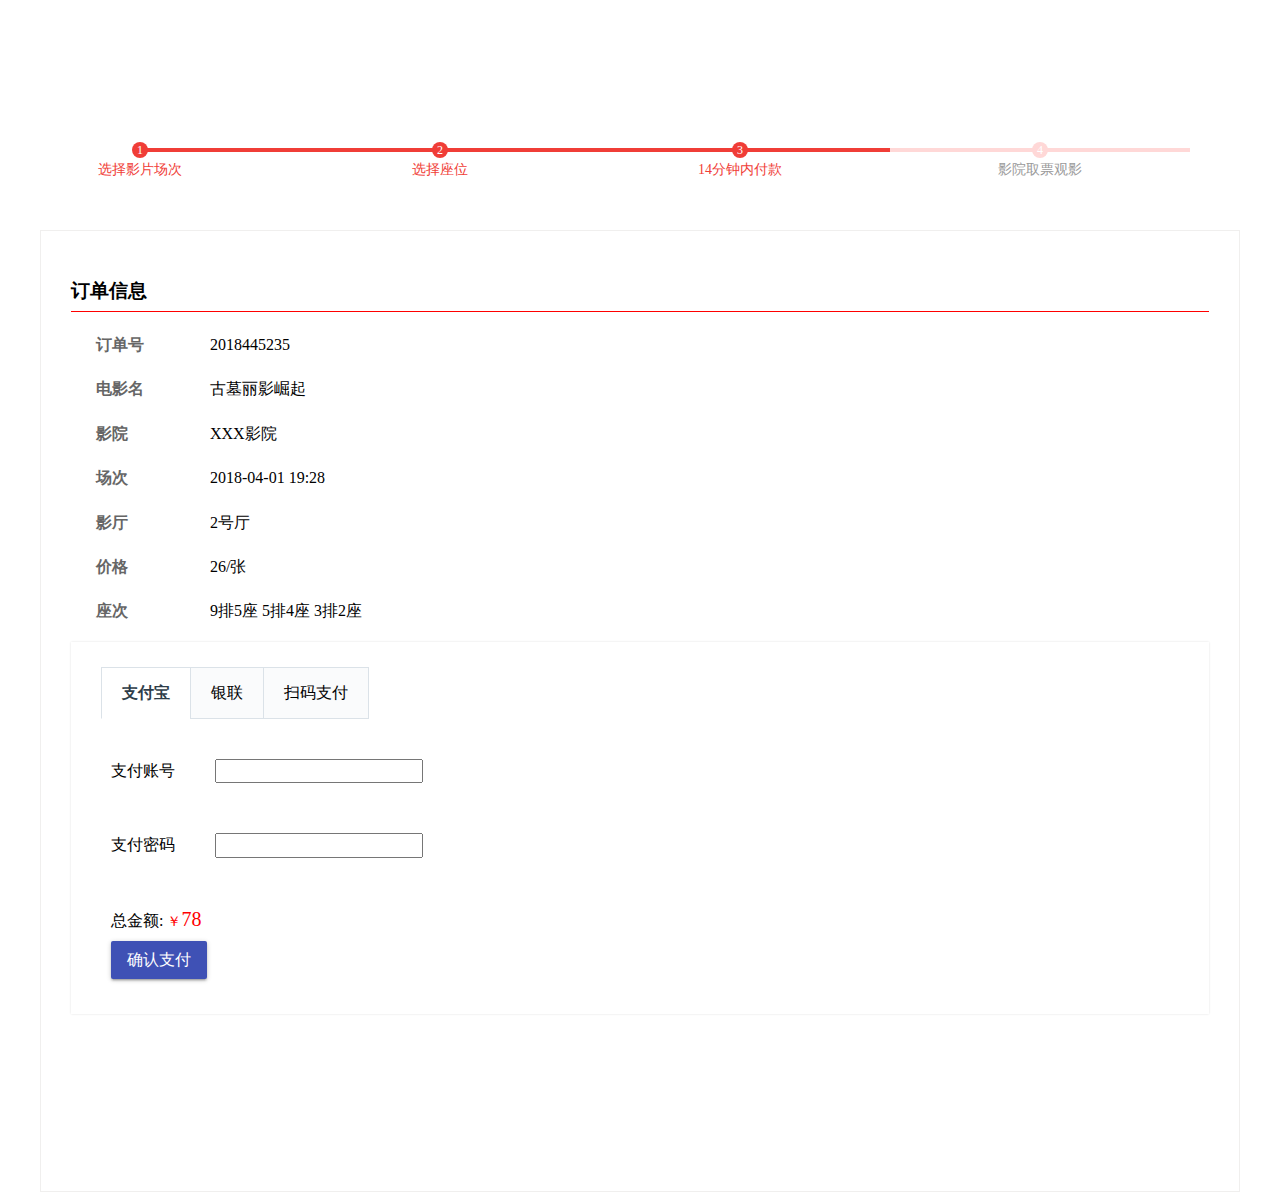
<file: pay.html>
<!DOCTYPE html>
<html lang="en">

	<head>
		<meta charset="UTF-8">
		<meta name="viewport" content="width=device-width, initial-scale=1.0">
		<meta http-equiv="X-UA-Compatible" content="ie=edge">
		<link rel="stylesheet" href="./assets/css/normalize.css">
		<link rel="stylesheet" href="./assets/css/pay.css">
		<link rel="stylesheet" href="./assets/css/seat.css">
		<title>Pay</title>
	</head>

	<body>
		<div class="container" style="margin-top: 130px;">
			<div class="order-progress-bar" style="margin-left: -50px;">
				<div class="step first done">
					<span class="step-num">1</span>
					<div class="bar"></div>
					<span class="step-text">选择影片场次</span>
				</div>
				<div class="step done">
					<span class="step-num">2</span>
					<div class="bar"></div>
					<span class="step-text">选择座位</span>
				</div>
				<div class="step done">
					<span class="step-num">3</span>
					<div class="bar"></div>
					<span class="step-text">14分钟内付款</span>
				</div>
				<div class="step last">
					<span class="step-num">4</span>
					<div class="bar"></div>
					<span class="step-text">影院取票观影</span>
				</div>
			</div>
			<div class="order-container" style="border: 1px solid #F0EFEE;">
				<h3 class="order-title">订单信息</h3>
				<div class="order-info">
					<div class="order-id">
						<div class="order-label">订单号</div>
						<div class="order-value">2018445235</div>
					</div>
					<div class="order-filmname">
						<div class="order-label">电影名</div>
						<div class="order-value">古墓丽影崛起</div>
					</div>
					<div class="order-cinema">
						<div class="order-label">影院</div>
						<div class="order-value">XXX影院</div>
					</div>
					<div class="order-time">
						<div class="order-label">场次</div>
						<div class="order-value">2018-04-01 19:28</div>
					</div>
					<div class="order-hall">
						<div class="order-label">影厅</div>
						<div class="order-value">2号厅</div>
					</div>
					<div class="order-price">
						<div class="order-label">价格</div>
						<div class="order-value">26/张</div>
					</div>
					<div class="order-seats">
						<div class="order-label">座次</div>
						<div class="order-value">9排5座 5排4座 3排2座</div>
					</div>
				</div>
				<div class="order-payment">
					<div class="switcher">
						<div class="tab-title-container">
							<div class="tab-title">支付宝</div>
							<div class="tab-title">银联</div>
							<div class="tab-title">扫码支付</div>
						</div>
						<div class="tab-content-container">
							<div class="tab-content">
								<form action="#">

									<div class="form-group">
										<div class="form-label">支付账号</div>
										<input class="form-input" name="username">
									</div>
									<div class="form-group">
										<div class="form-label">支付密码</div>
										<input type="password" class="form-input" name="passwd">
									</div>
									<div class="total-price">
										<div class="price-label">总金额:</div>
										<div class="price">78</div>
									</div>
									<div class="pay-confirm">
										<button type="submit" class="pay-btn">确认支付</button>
									</div>
								</form>
							</div>
							<div class="tab-content">
								<form action="#">
									<div class="form-group">
										<div class="form-label">银行账号</div>
										<input class="form-input" name="username">
									</div>
									<div class="form-group">
										<div class="form-label">密码</div>
										<input type="password" class="form-input" name="passwd">
									</div>
									<div class="total-price">
										<div class="price-label">总金额:</div>
										<div class="price">78</div>
									</div>
									<div class="pay-confirm">
										<button type="submit" class="pay-btn">确认支付</button>
									</div>
								</form>
							</div>
							<div class="tab-content">
								<form action="#">
									<div class="qrcode">
										<img src="./assets/img/paycode.png" alt="">
									</div>
									<div class="total-price">
										<div class="price-label">总金额:</div>
										<div class="price">78</div>
									</div>
									<div class="pay-confirm">
										<button type="submit" class="pay-btn">确认支付</button>
									</div>
								</form>
							</div>
						</div>
					</div>
				</div>
			</div>
		</div>
		<script src="./assets/js/Switcher.js"></script>
		<script>
			const switcher = new Switcher();
			switcher.init();
		</script>
	</body>

</html>
</file>
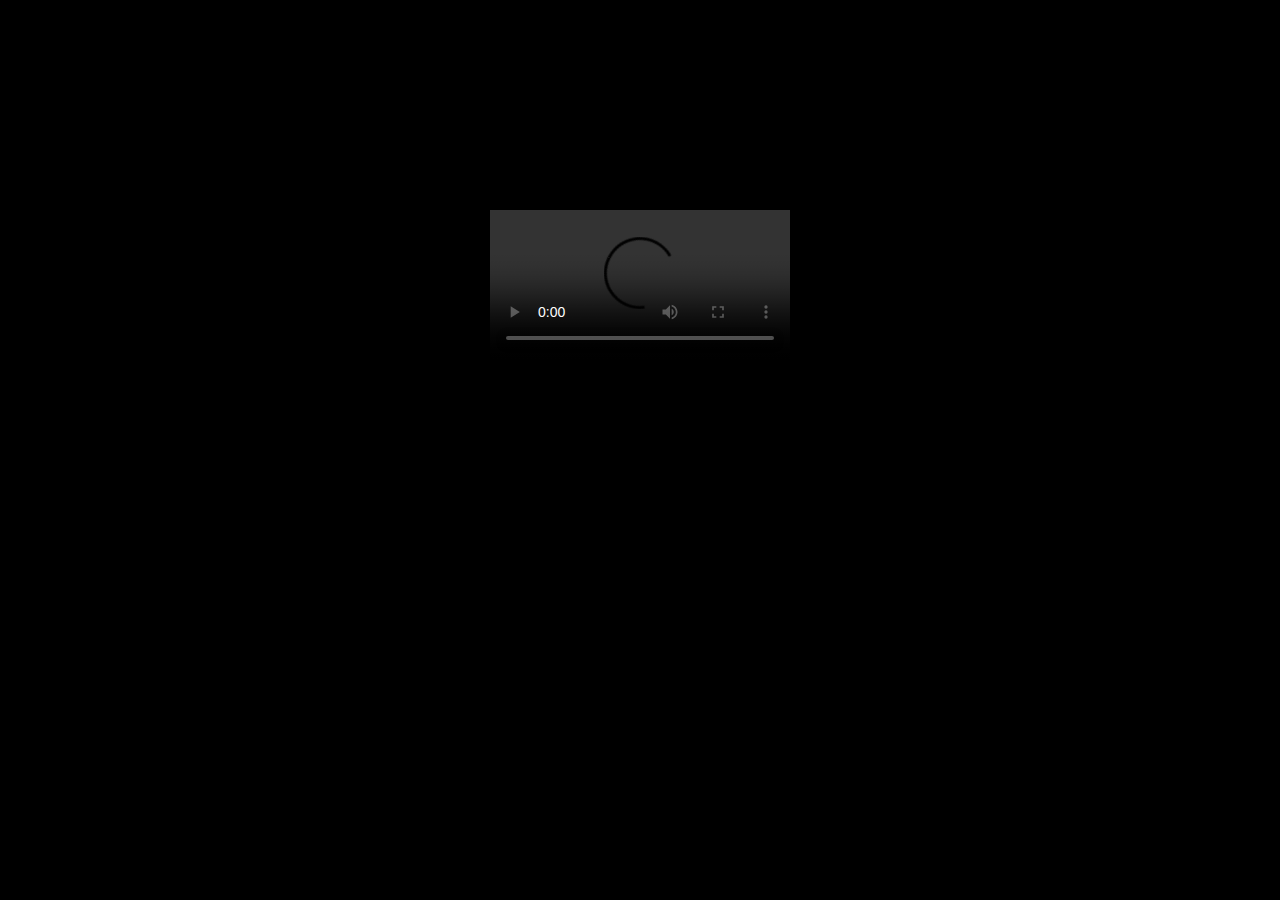
<file: videoplayer.html>
<!DOCTYPE html>
<html lang="en">

<head>
  <meta charset="UTF-8">
  <meta name="viewport" content="width=device-width, initial-scale=1.0">
  <meta http-equiv="X-UA-Compatible" content="ie=edge">
  <link rel="stylesheet" href="./assets/css/normalize.css">
  <link rel="stylesheet" href="./assets/css/videoplayer.css">
  <title>Video Player</title>
</head>

<body>
  <div class="container">
    <div class="player-wrapper">
      <div class="player-container">
        <video id="player" controls>
          <source src="https://blog.maoyu.info/hall-of-fame.mp4">
        </video>
      </div>
      <!-- <div class="player-controls">
        <div class="player-controls-container">
          <div class="progress-bar-container">
            <div class="progress-bar">
              <div class="progress-bar-padding"></div>
            </div>
          </div>
          <div class="controls-wrapper">
            <div class="left-controls">
              <button class="play-pause play">
              </button>

            </div>
            <div class="right-controls"></div> -->
    </div>
  </div>
  </div>
  </div>
  </div>
  <script src="./assets/js/videoplayer.js"></script>
</body>

</html>
</file>
<file: assets/css/pay.css>
.container {
  width: 1200px;
  margin: 0 auto;
}

.order-container {
	height: 900px;
  padding: 30px;
}

.order-title {
  border-bottom: 1px solid red;
  padding-bottom: 10px;
}

.order-info {
  margin-left: 20px;
}

.order-label,
.order-value {
  display: inline-block;
  padding: 5px;
  min-width: 100px;
  font-size: 16px;
}

.order-label {
  font-weight: bold;
  color: #666;
}

.order-info > div {
  margin-bottom: 16px;
}

.order-payment {
  padding: 20px;
  box-shadow: 0px 0px 2px 0px rgba(0, 0, 0, 0.12);
}

/* Switcher */
.tab-title-container {
  display: flex;
  padding: 5px 10px;
}

.tab-title {
  display: inline-block;
  padding: 16px 20px;
  background-color: #fafbfc;
  border: 1px solid #dbe2e8;
  cursor: pointer;
}

.tab-title:not(:last-child) {
  border-right: transparent;
}

.tab-title.active {
  font-weight: bold;
  color: rgb(46, 61, 73);
  background: rgb(255, 255, 255);
  border-bottom: 1px solid rgb(255, 255, 255);
}

.tab-content-container {
  padding-top: 20px;
  margin-left: 20px;
  height: 250px;
  display: flex;
  flex-direction: column;
  justify-content: center;
}

.tab-content {
  display: none;
}

.tab-content.active {
  display: block;
}

.form-group {
  margin-bottom: 50px;
}

.form-group > div {
  display: inline-block;
  min-width: 100px;
}

.qrcode {
  width: 200px;
  height: 200px;
  margin-top: 16px;
}

.qrcode img {
  width: 100%;
  height: 100%;
}

.pay-btn {
  background-color: #3f51b5;
  border: none;
  outline: none;
  color: #fff;
  padding: 10px 16px;
  cursor: pointer;
  box-shadow: 0px 1px 5px 0px rgba(0, 0, 0, 0.2),
    0px 2px 2px 0px rgba(0, 0, 0, 0.14), 0px 3px 1px -2px rgba(0, 0, 0, 0.12);
  border-radius: 2px;
}

.pay-btn:hover {
  background-color: #303f9f;
}

.total-price {
  margin: 10px 0;
}

.total-price > div {
  display: inline-block;
}

.price {
  font-size: 20px;
  color: red;
}

.price::before {
  content: '\FFE5';
  font-size: 14px;
}
</file>
<file: assets/css/seat.css>
.container {
  width: 1200px;
  margin: 0 auto;
  height: 900px;
}

.clearfix::after {
  content: ' ';
  display: table;
  clear: both;
}

/* Order progress */
.order-progress-bar {
  height: 60px;
  width: 100%;
  margin: 40px 0;
  text-align: center;
}

.order-progress-bar .step {
  float: left;
  width: 25%;
}

.order-progress-bar .done .step-num {
  background-color: #f03d37;
}

.order-progress-bar .step-num {
  color: #fff;
  font-size: 12px;
  display: inline-block;
  width: 16px;
  height: 16px;
  line-height: 16px;
  border-radius: 10px;
  text-align: center;
  background-color: #ffd8d7;
  position: relative;
  top: 10px;
}

.order-progress-bar .done .bar {
  border-color: #f03d37;
}

.order-progress-bar .first .bar {
  border-left-color: transparent !important;
}

.order-progress-bar .bar {
  width: 0;
  height: 4px;
  border-left: 150px solid #ffd8d7;
  border-right: 150px solid #ffd8d7;
}
.order-progress-bar .step-text {
  font-size: 14px;
  color: #999;
  display: inline-block;
  margin-top: 10px;
}
.order-progress-bar .done .step-text {
  color: #f03d37;
}

/* Main */
.main {
  width: 100%;
  border: 1px solid #e5e5e5;
  font-size: 0;
  padding-bottom: 60px;
}

.side {
  width: 340px;
  background-color: #f9f9f9;
  padding: 20px;
  display: inline-block;
}

/* Hall */

.hall {
  width: 820px;
  display: inline-block;
  vertical-align: top;
}

.hall .seat-example {
  margin: 30px 0 30px 118px;
}

.hall .seat-example .example {
  display: inline-block;
  font-size: 16px;
  color: #666;
  height: 26px;
  line-height: 26px;
  padding-left: 38px;
  background-repeat: no-repeat;
  margin-right: 50px;
}

.hall .seat-example .selectable-example {
  background-image: url(../img/selectable.png);
}

.hall .seat-example .sold-example {
  background-image: url(../img/sold.png);
}

.hall .seat-example .selected-example {
  background-image: url(../img/selected.png);
}

.hall .seat-example .couple-example {
  padding-left: 77px;
  background-image: url(../img/couple.png);
}

.seats-block {
  font-size: 0;
  overflow: hidden;
  margin-left: 20px;
  white-space: nowrap;
}

.seats-block .row-id-container {
  width: 20px;
  float: left;
  margin-top: 112px;
  white-space: normal;
}

.seats-block .seats-container {
  margin-left: 50px;
  overflow: auto;
  position: relative;
  padding-top: 112px;
}

.seats-block .row-id {
  font-size: 16px;
  color: #999;
  margin-right: 40px;
  margin-bottom: 10px;
  display: inline-block;
  width: 20px;
  height: 26px;
  line-height: 29px;
  text-align: center;
}

.seats-block .seats-container {
  margin-left: 50px;
  overflow: auto;
  position: relative;
  padding-top: 112px;
}

.seats-block .screen-container {
  display: inline-block;
  position: absolute;
  top: 0;
  bottom: 0;
  z-index: -1;
}

.seats-block .screen-container .screen {
  width: 550px;
  padding-top: 50px;
  text-align: center;
  font-size: 16px;
  color: #666;
  background-position-x: center;
  position: relative;
  margin-bottom: 40px;
}

.seats-block .screen-container .c-screen-line {
  width: 0;
  border-left: 1px dashed #e5e5e5;
  position: absolute;
  top: 90px;
  bottom: 0;
  left: 50%;
}

.seats-block .seats-wrapper {
  display: inline-block;
  min-width: 550px;
}
.seats-block .row {
  white-space: nowrap;
  margin-bottom: 10px;
  text-align: center;
}
.seats-block .seat {
  display: inline-block;
  font-size: 0;
  width: 30px;
  height: 26px;
  margin: 0 5px;
  background-image: url(../img/selectable.png);
  background-position: 0 1px;
  cursor: pointer;
}

.seats-block .seat.selected {
  background-image: url(../img/selected.png);
  cursor: pointer;
}

.seats-block .seat.sold {
  background-image: url(../img/sold.png);
  cursor: default;
}

/* Side */
.side .movie-info .poster {
  width: 115px;
  height: 158px;
  border: 2px solid #fff;
  -webkit-box-shadow: 0 2px 7px 0 hsla(0, 0%, 53%, 0.5);
  box-shadow: 0 2px 7px 0 hsla(0, 0%, 53%, 0.5);
  float: left;
}

.side .movie-info .content {
  margin-left: 140px;
}

.side .movie-info .content .name {
  font-size: 20px;
  font-weight: 700;
  color: #333;
  margin: 0 0 14px;
}

.side .show-info {
  margin-top: 20px;
}

.side .info-item {
  font-size: 12px;
  color: #999;
  margin-bottom: 4px;
}

.side .show-info .info-item {
  margin-bottom: 9px;
}

.side .info-item {
  font-size: 12px;
  color: #999;
  margin-bottom: 4px;
}

.side .show-info .info-item .value {
  width: 85%;
}

.side .info-item .value {
  color: #151515;
  margin-left: 2px;
}

.text-ellipsis {
  overflow: hidden;
  white-space: nowrap;
  text-overflow: ellipsis;
}

.side .show-info .info-item .screen {
  color: #f03d37;
}

.side .show-info .info-item > span {
  display: inline-block;
  vertical-align: top;
  font-size: 14px;
}
.side .ticket-info {
  padding: 20px 0 10px;
  border-top: 1px dashed #e5e5e5;
  border-bottom: 1px dashed #e5e5e5;
}

.side .ticket-info .text {
  font-size: 14px;
  color: #999;
  float: left;
}

.side .ticket-info .ticket-container {
  margin-left: 42px;
  margin-bottom: 20px;
  position: relative;
  top: -5px;
}

.side .ticket-info .ticket {
  cursor: default;
  position: relative;
  font-size: 12px;
  color: #f03d37;
  display: inline-block;
  width: 60px;
  height: 30px;
  line-height: 30px;
  text-align: center;
  margin: 0 12px 10px 0;
  background-image: url(../img/ticket.png);
}

.side .ticket-info .buy-limit {
  font-size: 14px;
  color: #999;
  margin: 0;
}

.side .ticket-info .no-selected {
  font-size: 14px;
  color: #333;
  text-align: center;
  margin: 28px 0 39px;
}

.side .ticket-info .no-selected span {
  color: #f03d37;
}

.side .ticket-info .total-price {
  font-size: 14px;
  color: #333;
}
.side .confirm-order {
  padding: 20px 0;
  text-align: center;
}

.side .ticket-info .total-price .price {
  color: #f03d37;
  font-size: 24px;
}

.side .ticket-info .total-price .price:before {
  content: '\FFE5';
  font-size: 14px;
}

.side .confirm-order .confirm-btn {
  cursor: default;
  width: 260px;
  height: 42px;
  line-height: 42px;
  text-align: center;
  font-size: 16px;
  color: #fff;
  border-radius: 21px;
  position: relative;
  left: 50%;
  margin: 38px 0 0 -130px;
  background-color: #f03d37;
  -webkit-box-shadow: 0 2px 10px -2px #f03d37;
  box-shadow: 0 2px 10px -2px #f03d37;
}
</file>
<file: assets/css/videoplayer.css>
body {
  background-color: #000;
}

.container {
  margin: 0 auto;
  height: 800px;
  width: 100px;
  display: flex;
  justify-content: center;
  align-items: center;
}

.player-wrapper {
  margin: 0 auto;
  position: relative;
  width: 720px;
  height: 380px;
}

.player {
  width: 100%;
  height: 100%;
}
</file>
